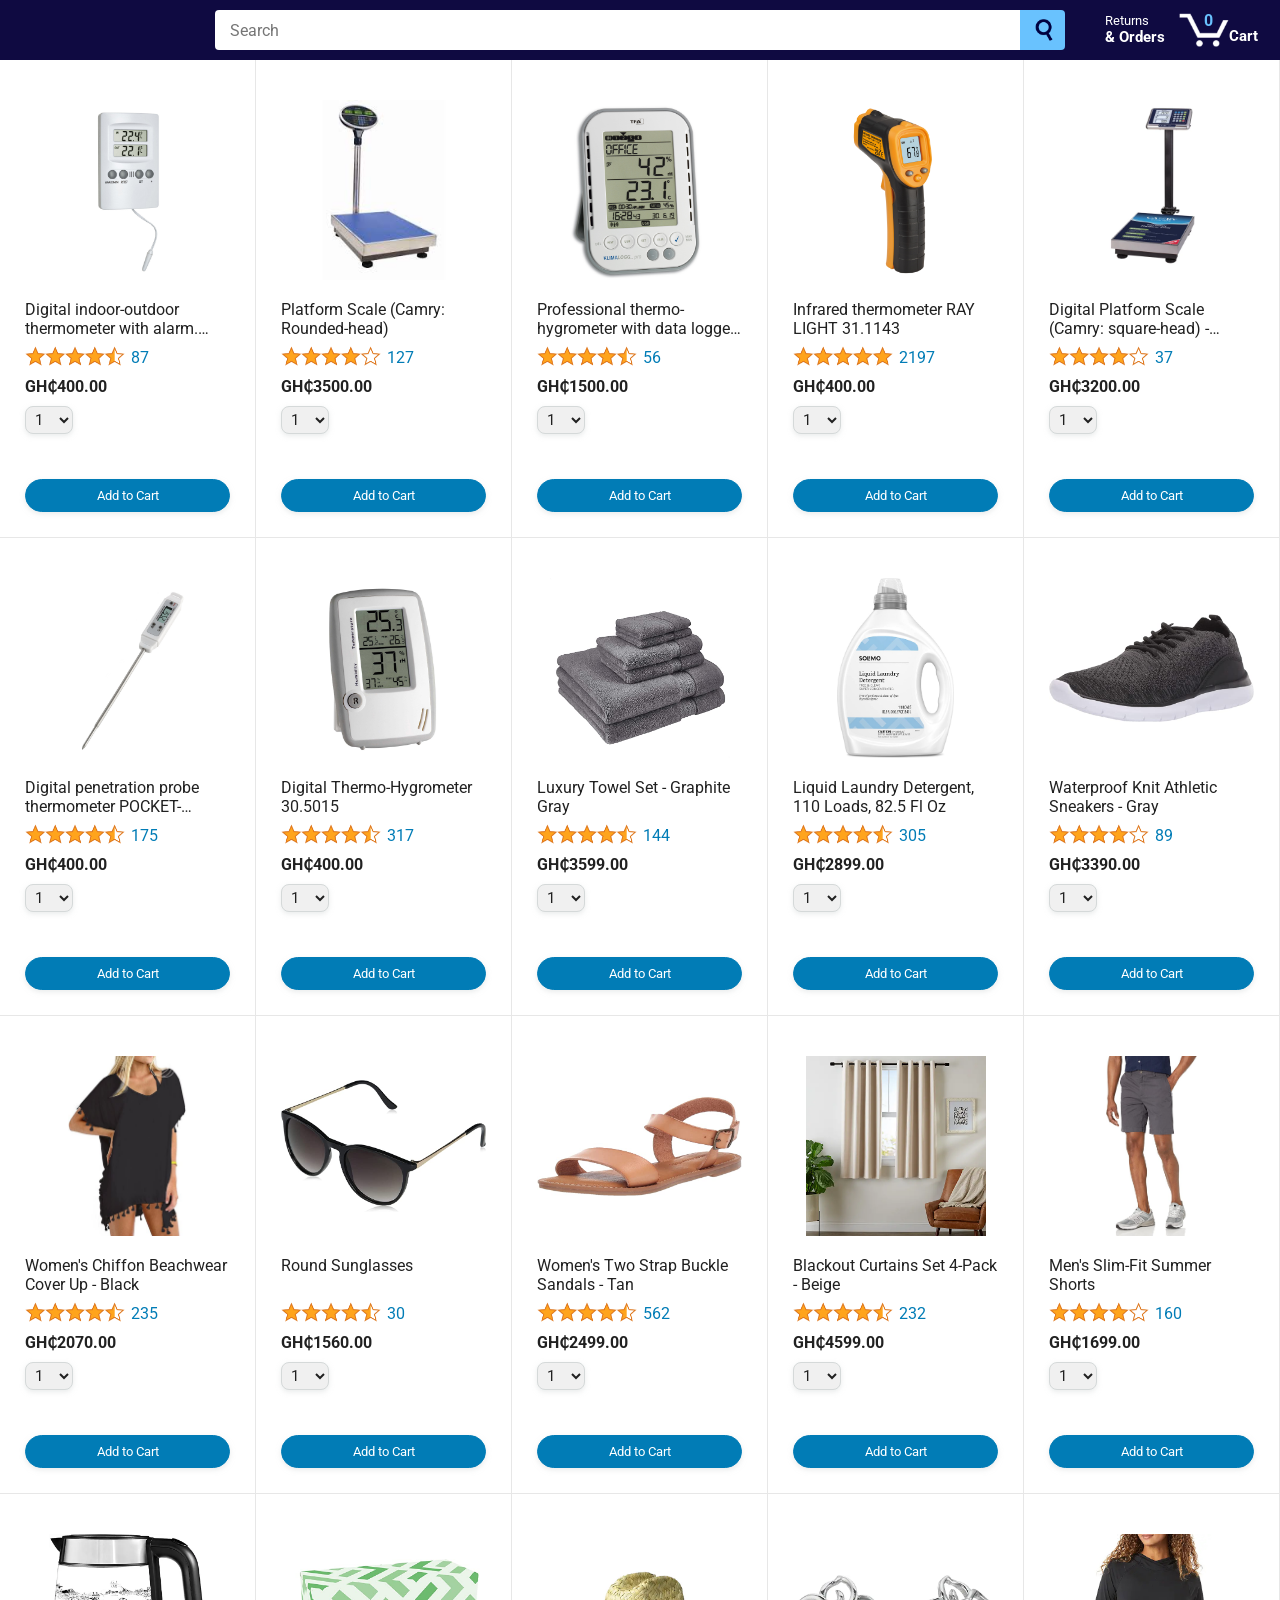
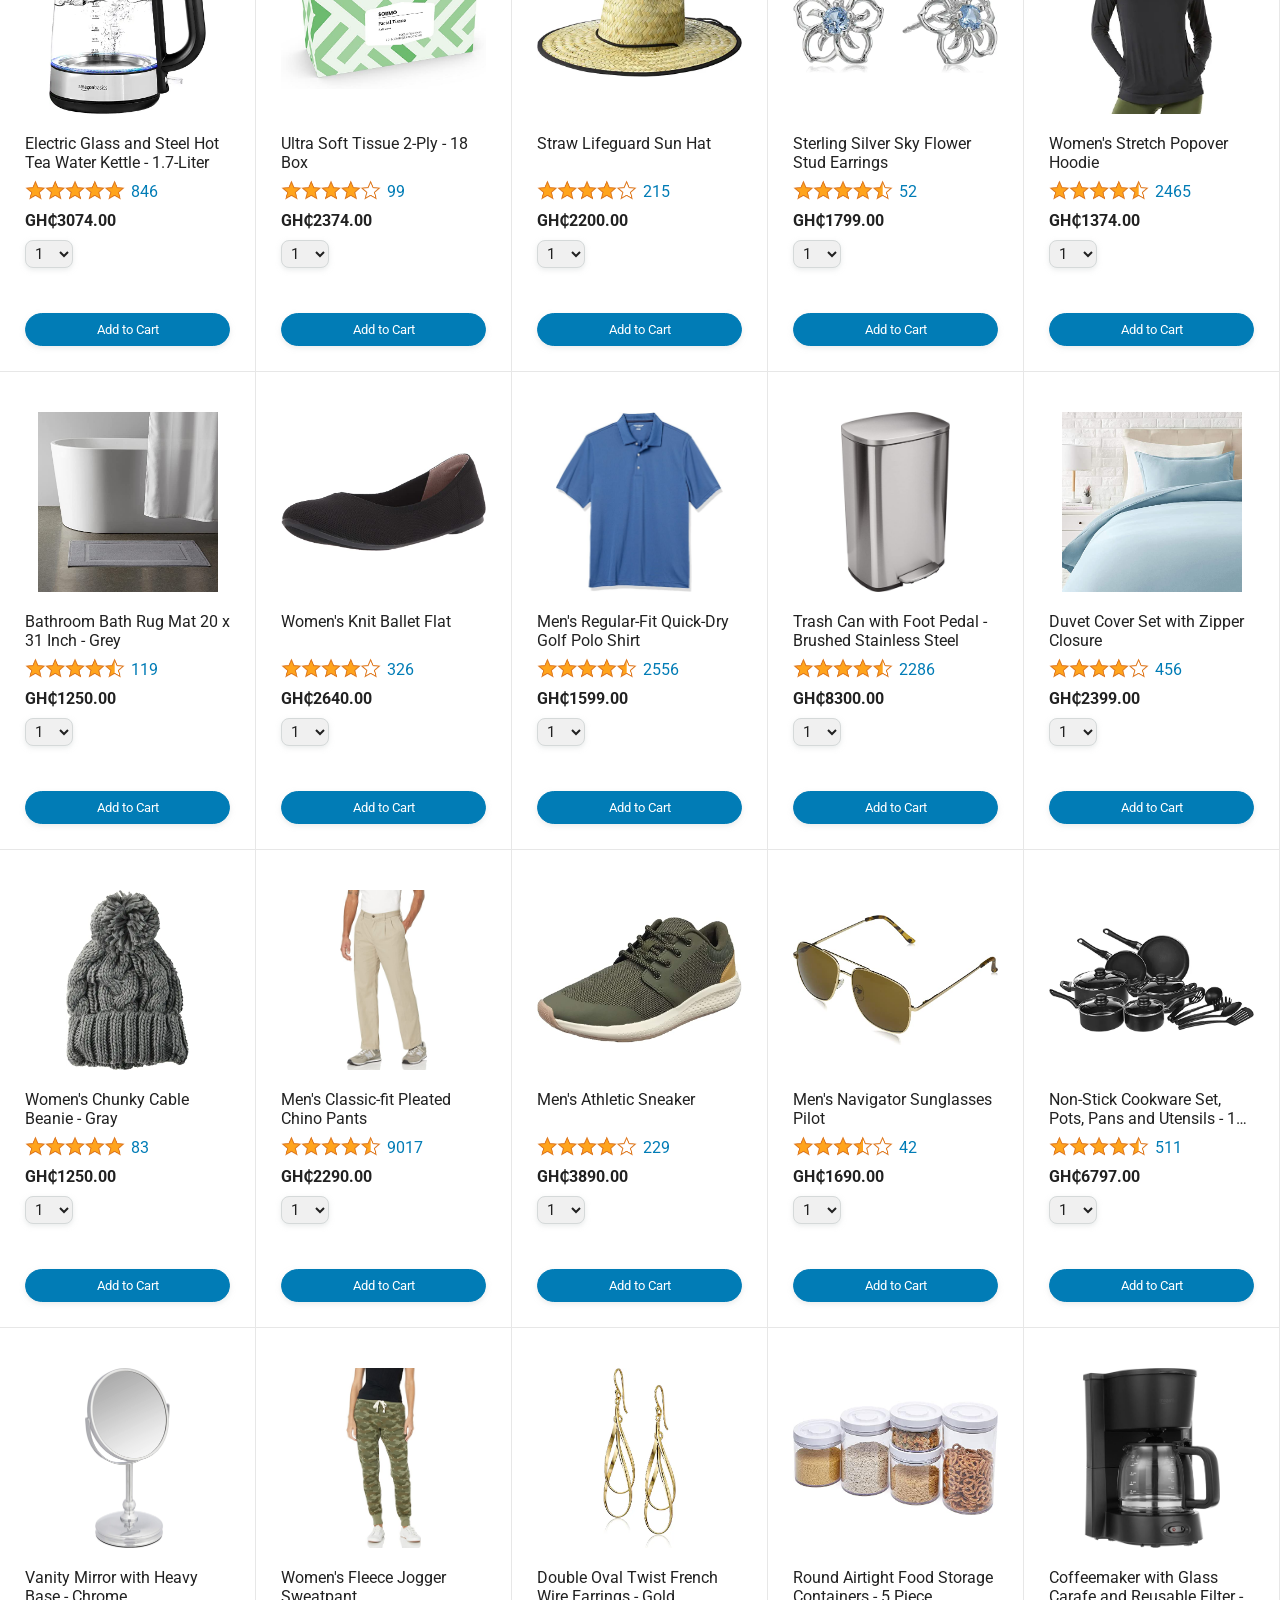
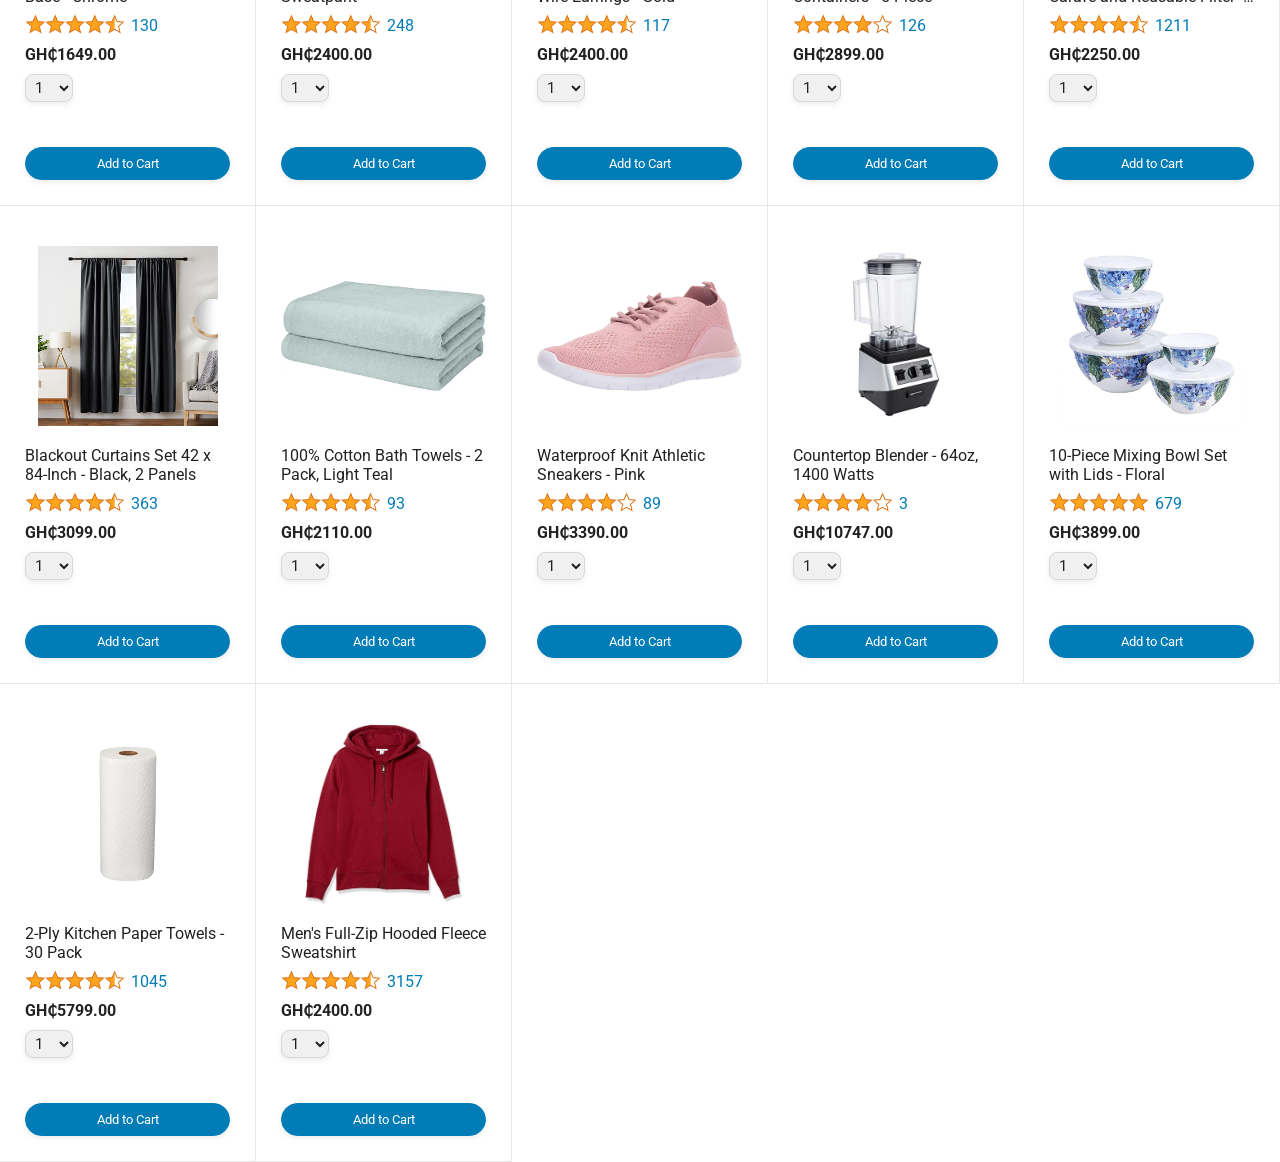
<file: index.html>
<!DOCTYPE html>
<html lang="en">
<head>
  <meta charset="UTF-8">
  <meta name="viewport" content="width=device-width, initial-scale=1.0">
  <title>Shopping Site</title>
  <link rel="preconnect" href="https://fonts.googleapis.com">
  <link rel="preconnect" href="https://fonts.gstatic.com" crossorigin>
  <link href="https://fonts.googleapis.com/css2?family=Roboto:wght@400;500;700&display=swap" rel="stylesheet">
  <link rel="stylesheet" href="styles/shared/general.css">
  <link rel="stylesheet" href="styles/shared/header.css">
  <link rel="stylesheet" href="styles/pages/shopping.css">
</head>
<body>
  <div class="header">
    <div class="header-left-section">
      <a href="shoppingsite.html" class="header-link hidden">
        <img class="shop-logo"
          src="images/icons/krosak second logo.PNG" alt="">
        <img class="amazon-mobile-logo"
          src="images/icons/krosack mobile logo.PNG" alt="">
      </a>
    </div>

    <div class="header-middle-section">
      <input class="search-bar" type="text" placeholder="Search">

      <button class="search-button">
        <img class="search-icon" src="images/icons/search-svgrepo-com.png" alt="">
      </button>
    </div>
    

    <div class="header-right-section">
      <a class="orders-link header-link" href="orders.html">
        <span class="returns-text">Returns</span>
        <span class="orders-text">& Orders</span>
      </a>

      <a class="cart-link header-link" href="checkout.html">
        <img class="cart-icon" src="images/icons/cart-icon.png" alt="">
        <div class="cart-quantity js-cart-quantity">0</div>
        <div class="cart-text">Cart</div>
      </a>
    </div>
  </div>
  
  <div class="main">
    <div class="products-grid js-productgrid">
    </div>
  </div>
  
  <script type="module" src="index.js"></script>
</body>
</html>
</file>
<file: styles/shared/general.css>
body {
  font-family: Roboto, Arial;
  color: rgb(33, 33, 33);
  /* The <body> element has a default margin of 8px
     on all sides. This removes the default margins. */
  margin: 0;
}

/* <p> elements have a default margin on the top
   and bottom. This removes the default margins. */
p {
  margin: 0;
}
.hidden {
  display: none;
}

button {
  cursor: pointer;
}

select {
  cursor: pointer;
}

input, select, button {
  font-family: Roboto, Arial;
}

.button-primary {
  color: white;
  background-color: rgb(1, 124, 182);
  border: 1px solid rgb(1, 124, 182);
  border-radius: 8px;
  cursor: pointer;
  box-shadow: 0 2px 5px rgba(213, 217, 217, 0.5);
}

.button-primary:hover {
  background-color: rgb(1, 124, 182);
  border: 1px solid rgbrgb(1, 124, 182);
}

.button-primary:active {
  background: rgb(1, 124, 182);
  border-color: rgb(1, 124, 182);
  box-shadow: none;
}

.button-secondary {
  color: rgb(33, 33, 33);
  background: white;
  border: 1px solid rgb(213, 217, 217);
  border-radius: 8px;
  cursor: pointer;
  box-shadow: 0 2px 5px rgba(213, 217, 217, 0.5);
}

.button-secondary:hover {
  background-color: rgb(247, 250, 250);
}

.button-secondary:active {
  background-color: rgb(237, 253, 255);
  box-shadow: none;
}

/* These styles will limit text to 2 lines. Anything
   beyond 2 lines will be replaced with "..."
   You can find this code by using an A.I. tool or by
   searching in Google.
   https://css-tricks.com/almanac/properties/l/line-clamp/ */
.limit-text-to-2-lines {
  display: -webkit-box;
  -webkit-line-clamp: 2;
  -webkit-box-orient: vertical;
  overflow: hidden;
}

.link-primary {
  color: rgb(1, 124, 182);
  cursor: pointer;
}

.link-primary:hover {
  color: rgb(196, 80, 0);
}

/* Styles for dropdown selectors. */
select {
  color: rgb(33, 33, 33);
  background-color: rgb(240, 240, 240);
  border: 1px solid rgb(213, 217, 217);
  border-radius: 8px;
  padding: 3px 5px;
  font-size: 15px;
  cursor: pointer;
  box-shadow: 0 2px 5px rgba(213, 217, 217, 0.5);
}

select:focus,
input:focus {
  outline: 2px solid rgb(255, 153, 0);
}
</file>
<file: styles/shared/header.css>
.header {
  background-color: rgb(15, 10, 65);
  color: white;
  padding-left: 15px;
  padding-right: 15px;

  display: flex;
  align-items: center;
  justify-content: space-between;

  position: fixed;
  top: 0;
  left: 0;
  right: 0;
  height: 60px;
}

.header-left-section {
  width: 180px;
}

@media (max-width: 800px) {
  .header-left-section {
    width: unset;
  }
}

.header-link {
  display: inline-block;
  padding: 6px;
  border-radius: 2px;
  cursor: pointer;
  text-decoration: none;
  border: 1px solid rgba(0, 0, 0, 0);
}

.header-link:hover {
  border: 1px solid white;
}

.shop-logo {
  background: transparent;
  width: 150px;
  height: 60px;
  margin-top: 5px;
}

.amazon-mobile-logo {
  display: none;
}

@media (max-width: 575px) {
  .shop-logo {
    display: none;
  }

  .amazon-mobile-logo {
    display: block;
    height: 35px;
    margin-top: 5px;
  }
}

.header-middle-section {
  flex: 1;
  max-width: 850px;
  margin-left: 10px;
  margin-right: 10px;
  display: flex;
}

.search-bar {
  flex: 1;
  width: 0;
  font-size: 16px;
  height: 38px;
  padding-left: 15px;
  border: none;
  border-top-left-radius: 4px;
  border-bottom-left-radius: 4px;
  border-top-right-radius: 0;
  border-bottom-right-radius: 0;
}

.search-button {
  background-color: rgb(105, 194, 254);
  border: none;
  width: 45px;
  height: 40px;
  border-top-right-radius: 4px;
  border-bottom-right-radius: 4px;
  flex-shrink: 0;
}

.search-icon {
  height: 26px;
  margin-left: 2px;
  margin-top: 3px;
}

.header-right-section {
  width: 180px;
  flex-shrink: 0;
  display: flex;
  justify-content: end;
}

.orders-link {
  color: white;
}

.returns-text {
  display: block;
  font-size: 13px;
}

.orders-text {
  display: block;
  font-size: 15px;
  font-weight: 700;
}
.hidden {
  display: none;
}
.cart-link {
  color: white;
  display: flex;
  align-items: center;
  position: relative;
}

.cart-icon {
  width: 50px;
}

.cart-text {
  margin-top: 12px;
  font-size: 15px;
  font-weight: 700;
}

.cart-quantity {
  color: rgb(105, 194, 254);
  font-size: 16px;
  font-weight: 700;

  position: absolute;
  top: 4px;
  left: 22px;
  
  width: 26px;
  text-align: center;
}
</file>
<file: styles/pages/shopping.css>
.main {
  margin-top: 60px;
}

.products-grid {
  display: grid;
  grid-template-columns: repeat(8, 1fr);
}

@media (max-width: 2000px) {
  .products-grid {
    grid-template-columns: repeat(7, 1fr);
  }
}

@media (max-width: 1600px) {
  .products-grid {
    grid-template-columns: repeat(6, 1fr);
  }
}

@media (max-width: 1300px) {
  .products-grid {
    grid-template-columns: repeat(5, 1fr);
  }
}

@media (max-width: 1000px) {
  .products-grid {
    grid-template-columns: repeat(4, 1fr);
  }
}

@media (max-width: 800px) {
  .products-grid {
    grid-template-columns: repeat(3, 1fr);
  }
}

@media (max-width: 575px) {
  .products-grid {
    grid-template-columns: repeat(2, 1fr);
  }
}

@media (max-width: 450px) {
  .products-grid {
    grid-template-columns: 1fr;
  }
}

.product-container {
  padding-top: 40px;
  padding-bottom: 25px;
  padding-left: 25px;
  padding-right: 25px;

  border-right: 1px solid rgb(231, 231, 231);
  border-bottom: 1px solid rgb(231, 231, 231);

  display: flex;
  flex-direction: column;
}

.product-image-container {
  display: flex;
  justify-content: center;
  align-items: center;

  height: 180px;
  margin-bottom: 20px;
}

.product-image {
  /* Images will overflow their container by default. To
    prevent this, we set max-width and max-height to 100%
    so they stay inside their container. */
  max-width: 100%;
  max-height: 100%;
}

.product-name {
  height: 40px;
  margin-bottom: 5px;
}

.product-rating-container {
  display: flex;
  align-items: center;
  margin-bottom: 10px;
}

.product-rating-stars {
  width: 100px;
  margin-right: 6px;
}

.product-rating-count {
  color: rgb(1, 124, 182);
  cursor: pointer;
  margin-top: 3px;
}

.product-price {
  font-weight: 700;
  margin-bottom: 10px;
}

.product-quantity-container {
  margin-bottom: 17px;
}

.product-spacer {
  flex: 1;
}

.added-to-cart {
  color: rgb(6, 125, 98);
  font-size: 16px;

  display: flex;
  align-items: center;
  margin-bottom: 8px;

  /* At first, the "Added to cart" message will
     be invisible. Use JavaScript to change the
     opacity and make it visible. */
  opacity: 0;
}

.added-to-cart img {
  height: 20px;
  margin-right: 5px;
}

.add-to-cart-button {
  width: 100%;
  padding: 8px;
  border-radius: 50px;
}
</file>
